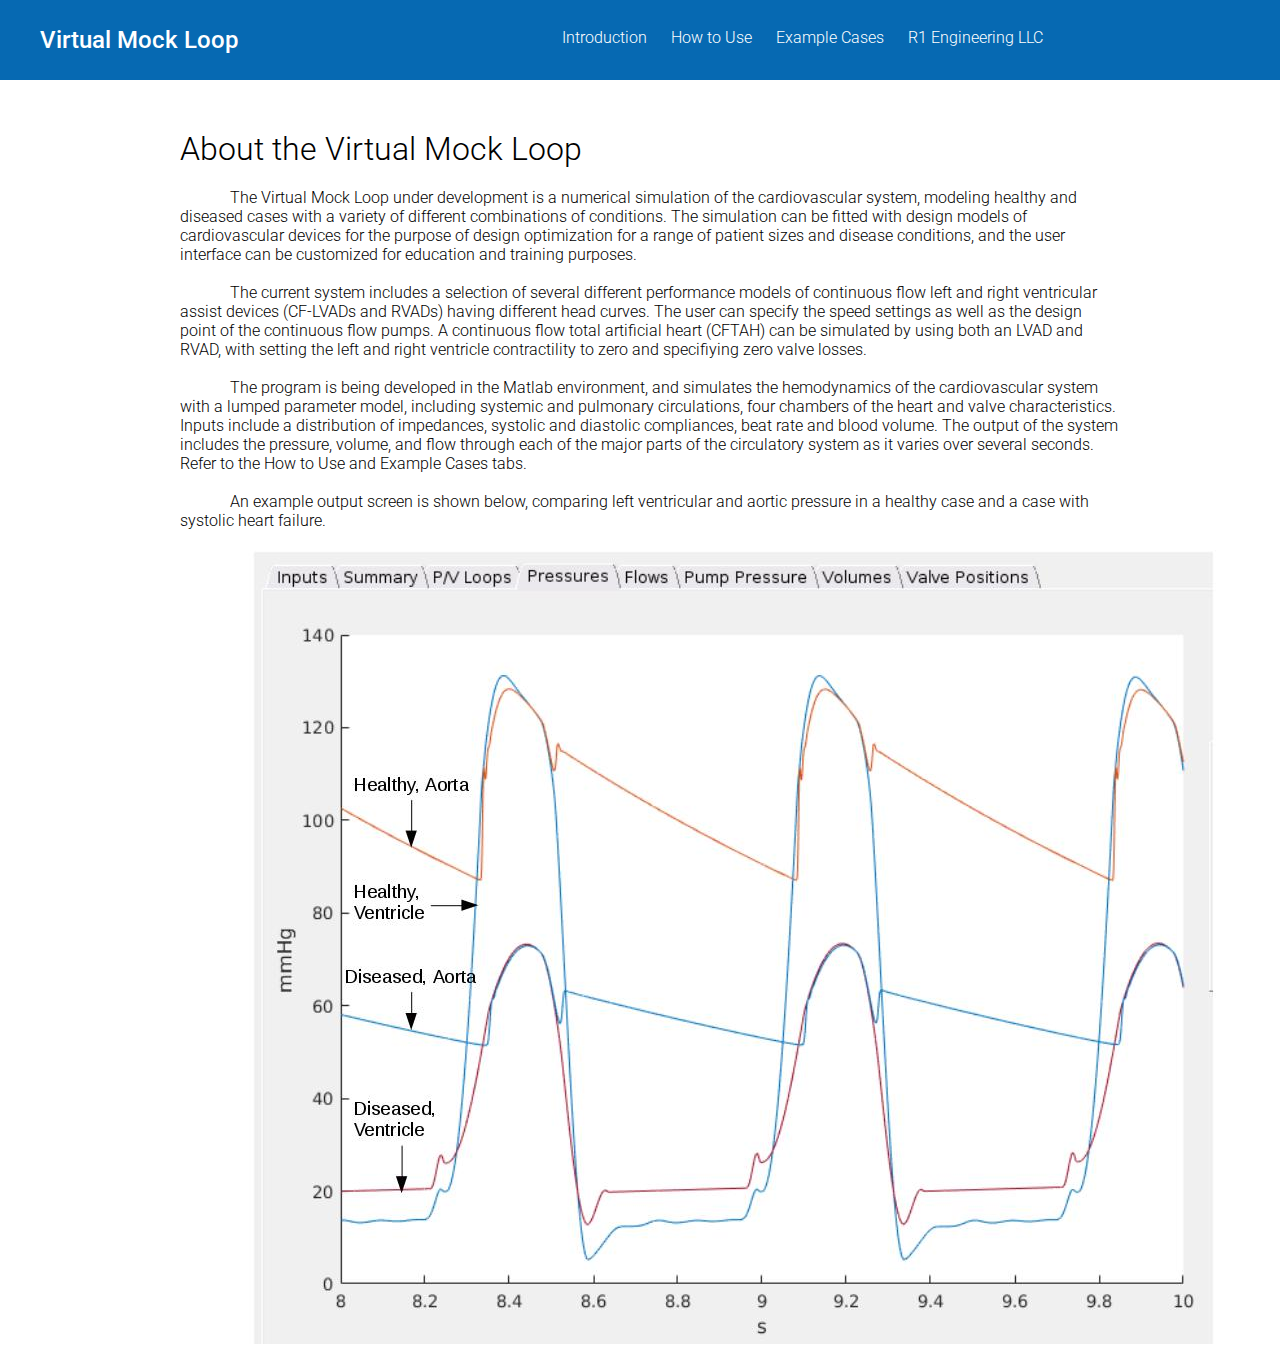
<file: index.html>
<!doctype html>
<html class="no-js">
  <head>
      <meta charset="utf-8">
      <meta http-equiv="X-UA-Compatible" content="IE=edge,chrome=1">
      <title>Virtual Mock Loop</title>
      <meta name="viewport" content="width=device-width">

      <link href='https://fonts.googleapis.com/css?family=Source+Code+Pro:400|Roboto:400,300,500' rel='stylesheet' type='text/css'>
      <link rel="stylesheet" href="main.css">

  </head>
  <body class="home">

    <header id="header-waypoint">
      <nav id="stickyNav" class="sticky-nav">
        <h2 href="/" class="logo">Virtual Mock Loop</h2>
        <div id="group">
            <a href="index.html">Introduction</a>
            <a href="how_to.html">How to Use</a>
            <a href="examples.html">Example Cases</a>
            <a href="rone.html">R1 Engineering LLC</a>
        </div>
      </nav>
    </header>

    <div class="content">
      <h1>About the Virtual Mock Loop</h2>
      <p>The Virtual Mock Loop under development is a numerical simulation of the cardiovascular system, modeling healthy and diseased cases with a variety of different combinations of conditions. The simulation can be fitted with design models of cardiovascular devices for the purpose of design optimization for a range of patient sizes and disease conditions, and the user interface can be customized for education and training purposes.
      </p>
      <p>&nbsp</p>
     <p>The current system includes a selection of several different performance models of continuous flow left and right ventricular assist devices (CF-LVADs and RVADs) having different head curves. The user can specify the speed settings as well as the design point of the continuous flow pumps.  A continuous flow total artificial heart (CFTAH) can be simulated by using both an LVAD and RVAD, with setting the left and right ventricle contractility to zero and specifiying zero valve losses.
</p>      
      <p>&nbsp</p>
      <p>The program is being developed in the Matlab environment, and simulates the hemodynamics of the cardiovascular system with a lumped parameter model, including systemic and pulmonary circulations, four chambers of the heart and valve characteristics. Inputs include a distribution of impedances, systolic and diastolic compliances, beat rate and blood volume. The output of the system includes the pressure, volume, and flow through each of the major parts of the circulatory system as it varies over several seconds. Refer to the How to Use and Example Cases tabs.
</p>
      <p>&nbsp</p>
      <p>An example output screen is shown below, comparing left ventricular and aortic pressure in a healthy case and a case with systolic heart failure.</p>
      <div class="pic">
        
        <img src="healthy_disease.jpg"/>
      </div>

  </body>
</html>
</file>
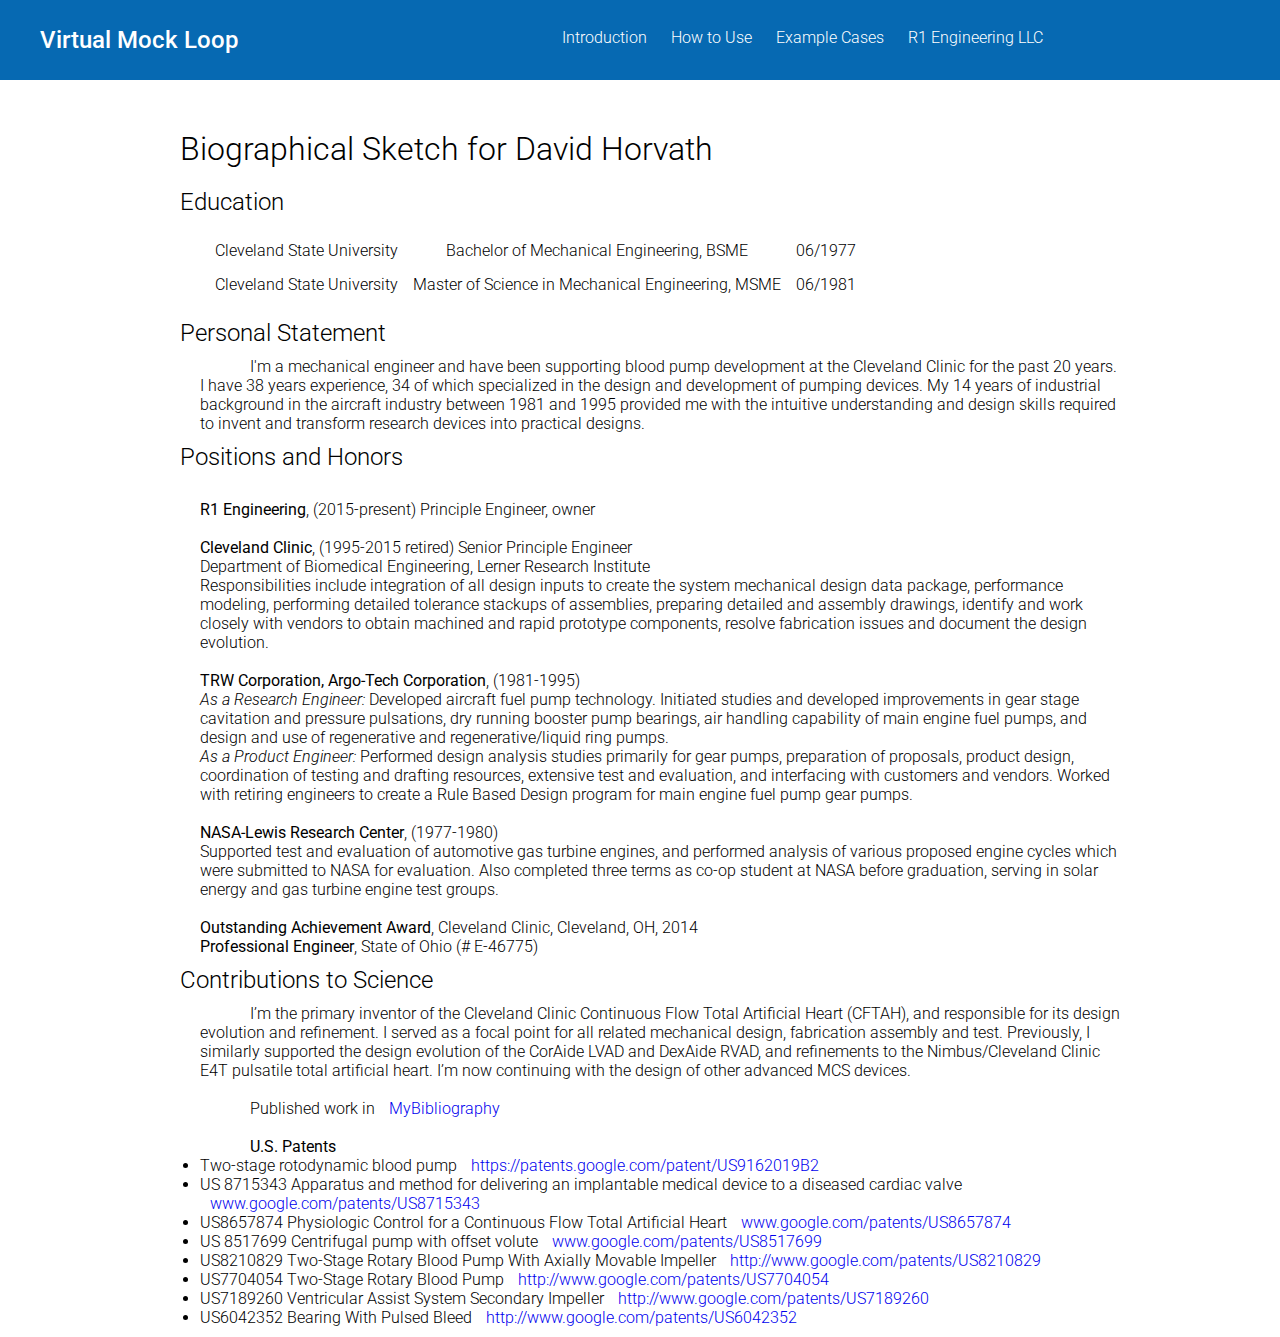
<file: bisketch.html>
<!doctype html>
<html class="no-js">
  <head>
      <meta charset="utf-8">
      <meta http-equiv="X-UA-Compatible" content="IE=edge,chrome=1">
      <title>Virtual Mock Loop</title>
      <meta name="viewport" content="width=device-width">

      <link href='https://fonts.googleapis.com/css?family=Source+Code+Pro:400|Roboto:400,300,500' rel='stylesheet' type='text/css'>
      <link rel="stylesheet" href="main.css">

  </head>
  <body class="home">

    <header id="header-waypoint">
      <nav id="stickyNav" class="sticky-nav">
        <h2 href="/" class="logo">Virtual Mock Loop</h2>
        <div id="group">
            <a href="index.html">Introduction</a>
            <a href="how_to.html">How to Use</a>
            <a href="examples.html">Example Cases</a>
            <a href="rone.html">R1 Engineering LLC</a>
        </div>
      </nav>
    </header>

    <div class="content">
      <h1>Biographical Sketch for David Horvath</h1>
      <h2>Education</h2>
      <div class="indent">
        <table>
          <tr>
            <td>Cleveland State University</td>
            <td>Bachelor of Mechanical Engineering, BSME</td>
            <td>06/1977</td>
          </tr>
          <tr>
            <td>Cleveland State University</td>
            <td>Master of Science in Mechanical Engineering, MSME</td>
            <td>06/1981</td>
          </tr>
        </table>
      </div>
      <h2>Personal Statement</h2>
      <div class="indent">
        <p>I'm a mechanical engineer and have been supporting blood pump development at the 
         Cleveland Clinic for the past 20 years. I have 38 years experience, 34 of which 
         specialized in the design and development of pumping devices. My 14 years of industrial
         background in the aircraft industry between 1981 and 1995 provided me with the intuitive 
         understanding and design skills required to invent and transform research devices into
         practical designs. </p>
      </div>
      <h2>Positions and Honors</h2>
      <div class="indent">
        <p><br/><b>R1 Engineering</b>, (2015-present) Principle Engineer, owner
        <br/><br/><b>Cleveland Clinic</b>, (1995-2015 retired) Senior Principle Engineer
        <br/>Department of Biomedical Engineering, Lerner Research Institute
        <br/>Responsibilities include integration of all design inputs to create the system mechanical design data package, performance modeling, performing detailed tolerance stackups of assemblies, preparing detailed and assembly drawings, identify and work closely with vendors to obtain machined and rapid prototype components, resolve fabrication issues and document the design evolution.
        <br/><br/><b>TRW Corporation, Argo-Tech Corporation</b>, (1981-1995)
        <br/><i>As a Research Engineer:</i> Developed aircraft fuel pump technology. Initiated studies and developed improvements in gear stage cavitation and pressure pulsations, dry running booster pump bearings, air handling capability of main engine fuel pumps, and design and use of regenerative and regenerative/liquid ring pumps.
        <br/><i>As a Product Engineer:</i> Performed design analysis studies primarily for gear pumps, preparation of proposals, product design, coordination of testing and drafting resources, extensive test and evaluation, and interfacing with customers and vendors. Worked with retiring engineers to create a Rule Based Design program for main engine fuel pump gear pumps.
        <br/><br/><b>NASA-Lewis Research Center</b>, (1977-1980)
        <br/>Supported test and evaluation of automotive gas turbine engines, and performed analysis of various proposed engine cycles which were submitted to NASA for evaluation. Also completed three terms as co-op student at NASA before graduation, serving in solar energy and gas turbine engine test groups.
        <br/><br/><b>Outstanding Achievement Award</b>, Cleveland Clinic, Cleveland, OH,  2014
        <br/><b>Professional Engineer</b>, State of Ohio (# E-46775)</p>
      </div>
      <h2>Contributions to Science</h2>
      <div class="indent">
        <p>I’m the primary inventor of the Cleveland Clinic Continuous Flow Total Artificial Heart (CFTAH), and responsible for its design evolution and refinement. I served as a focal point for all related mechanical design, fabrication assembly and test. Previously, I similarly supported the design evolution of the CorAide LVAD and DexAide RVAD, and refinements to the Nimbus/Cleveland Clinic E4T pulsatile total artificial heart. I’m now continuing with the design of other advanced MCS devices. </p>
        <p>&nbsp</p>
        <p>Published work in <a href="http://www.ncbi.nlm.nih.gov/sites/myncbi/10ah9yDQjsg5h/bibliography/48450154/public/?sort=date HYPERLINK">MyBibliography</a></p>
        <p>&nbsp</p>
        <p><b>U.S. Patents</b></p>
        <ul>
          <li>Two-stage rotodynamic blood pump 
            <a href="https://patents.google.com/patent/US9162019B2">https://patents.google.com/patent/US9162019B2</a></li>
          <li>US 8715343 Apparatus and method for delivering an implantable medical device to a diseased cardiac valve 
            <a href="www.google.com/patents/US8715343">www.google.com/patents/US8715343</a></li>
          <li>US8657874 Physiologic Control for a Continuous Flow Total Artificial Heart
            <a href="www.google.com/patents/US8657874">www.google.com/patents/US8657874</a></li>
          <li>US 8517699 Centrifugal pump with offset volute
            <a href="www.google.com/patents/US8517699">www.google.com/patents/US8517699</a></li>
          <li>US8210829 Two-Stage Rotary Blood Pump With Axially Movable Impeller
            <a href="http://www.google.com/patents/US8210829">http://www.google.com/patents/US8210829</a></li>
          <li>US7704054 Two-Stage Rotary Blood Pump
            <a href="http://www.google.com/patents/US7704054">http://www.google.com/patents/US7704054</a></li>
          <li>US7189260 Ventricular Assist System Secondary Impeller
            <a href="http://www.google.com/patents/US7189260">http://www.google.com/patents/US7189260</a></li>
          <li>US6042352 Bearing With Pulsed Bleed
            <a href="http://www.google.com/patents/US6042352">http://www.google.com/patents/US6042352</a></li>
      </div>
    </div>
  </body>
</html>
</file>
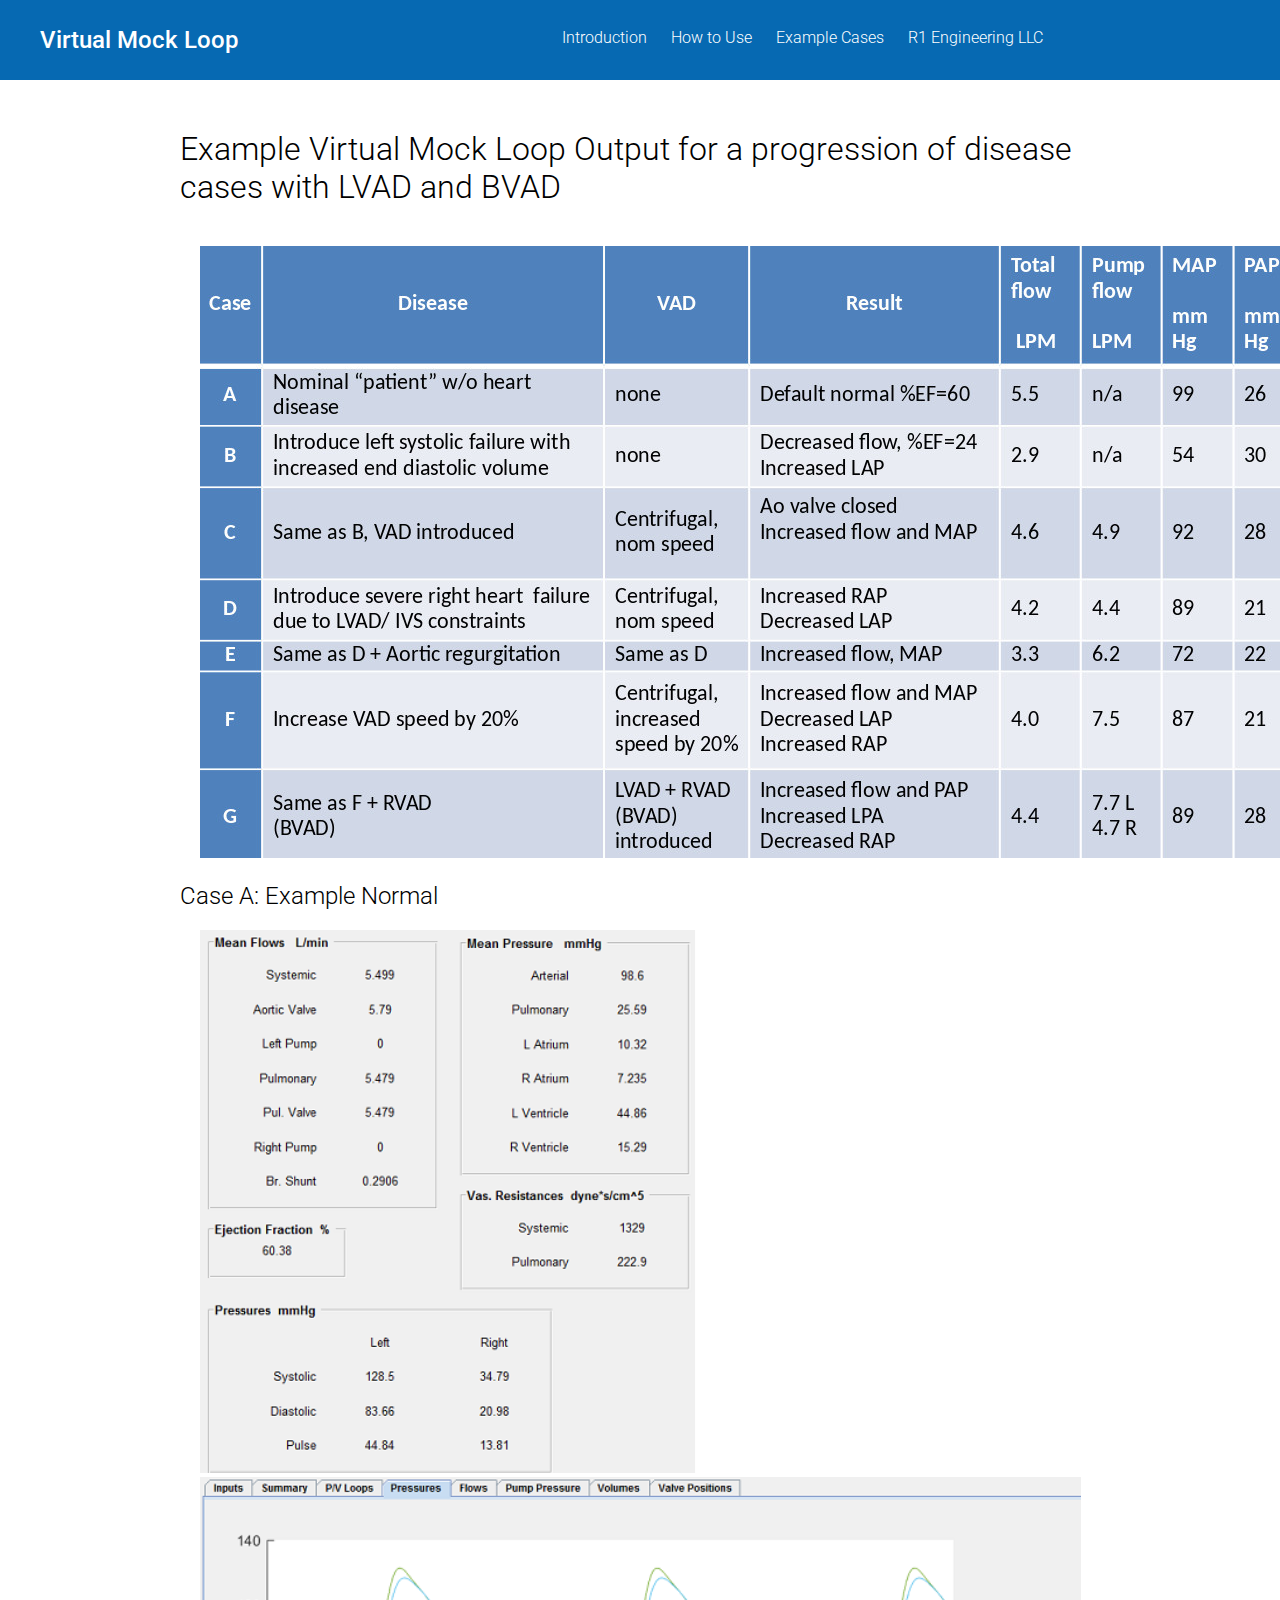
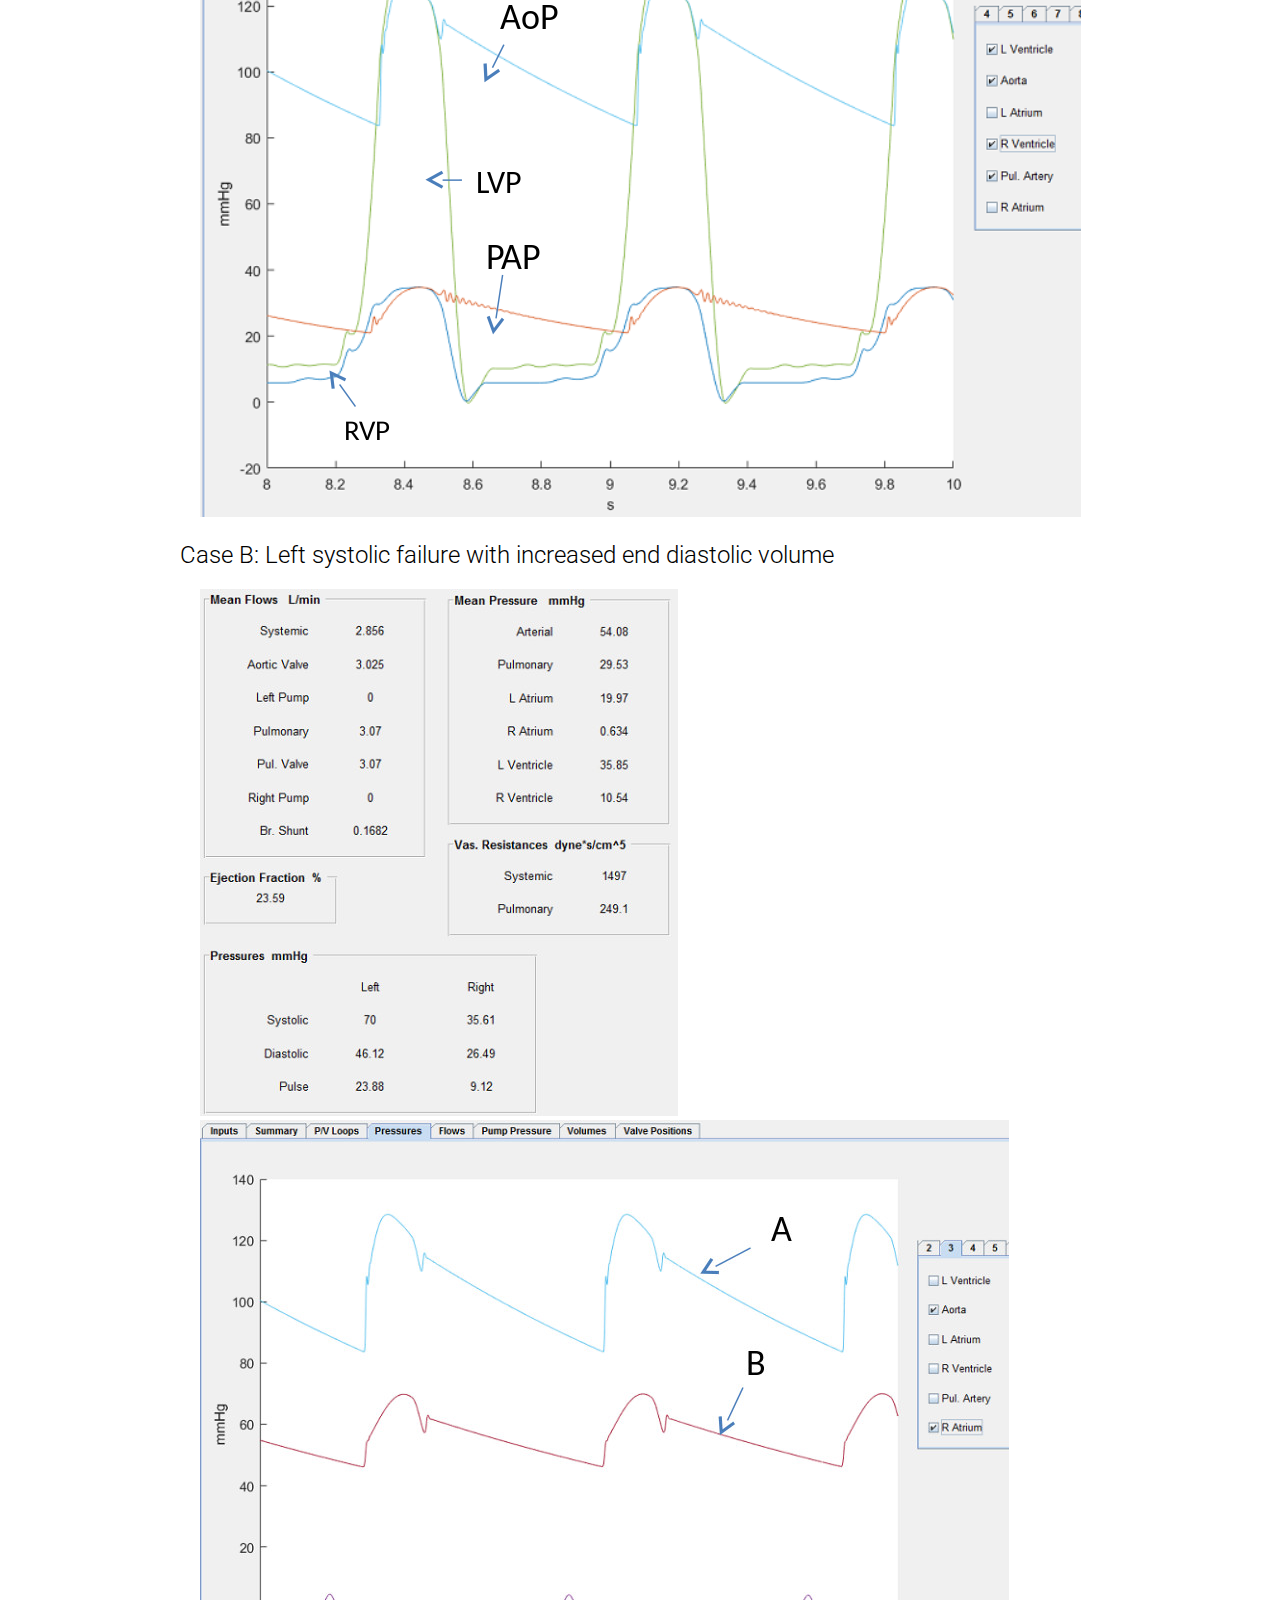
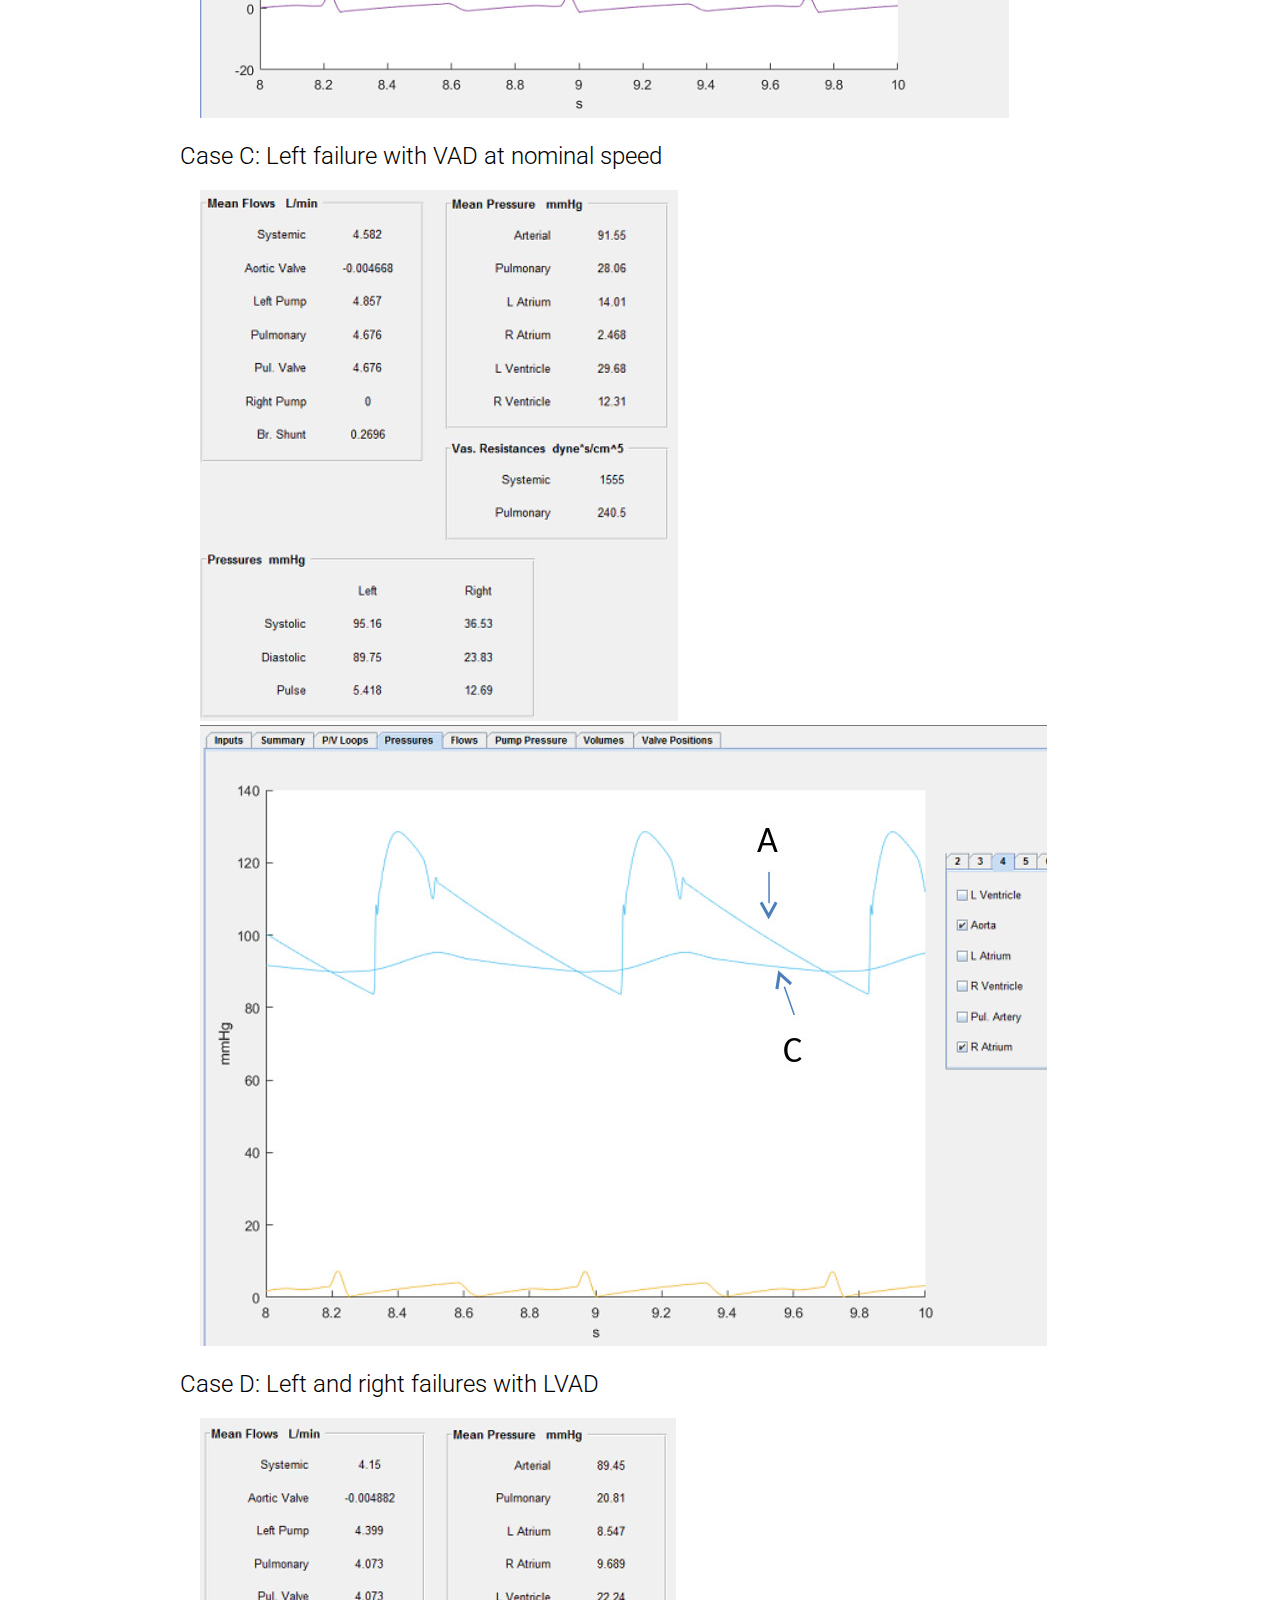
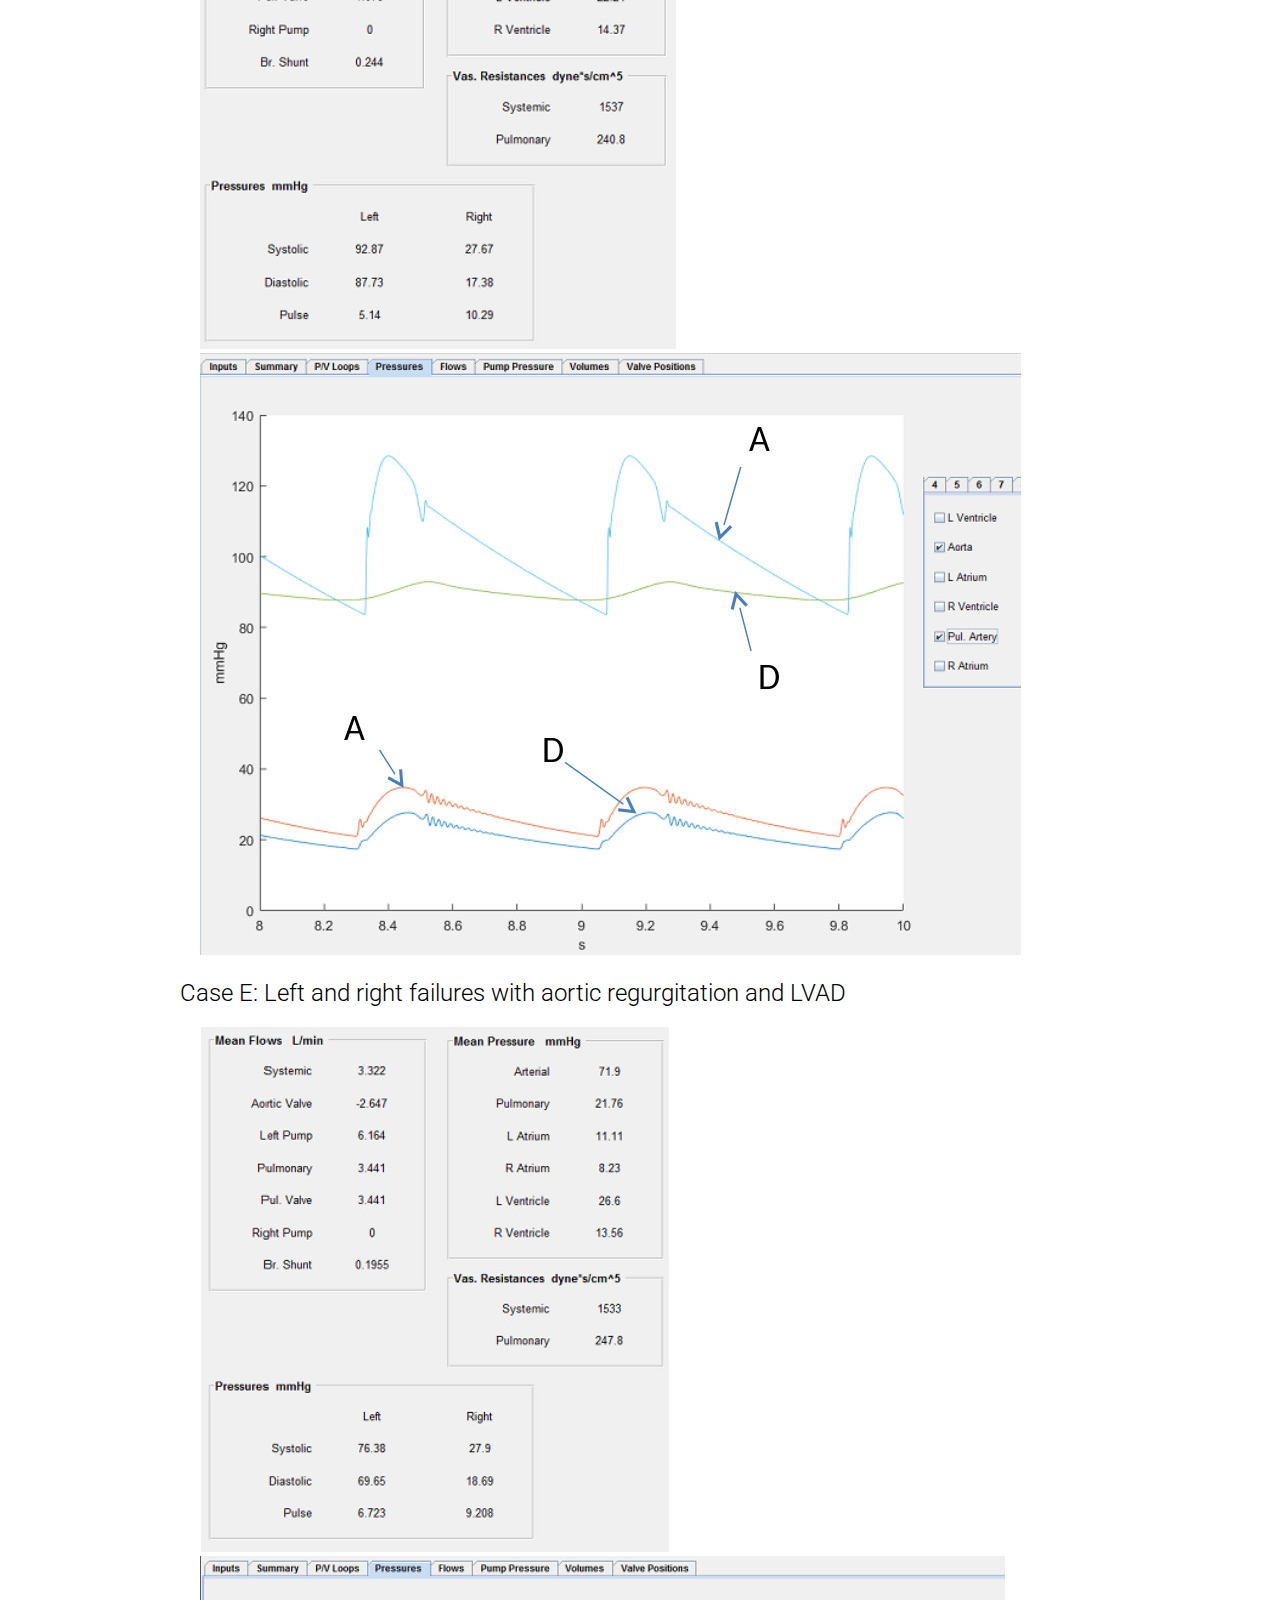
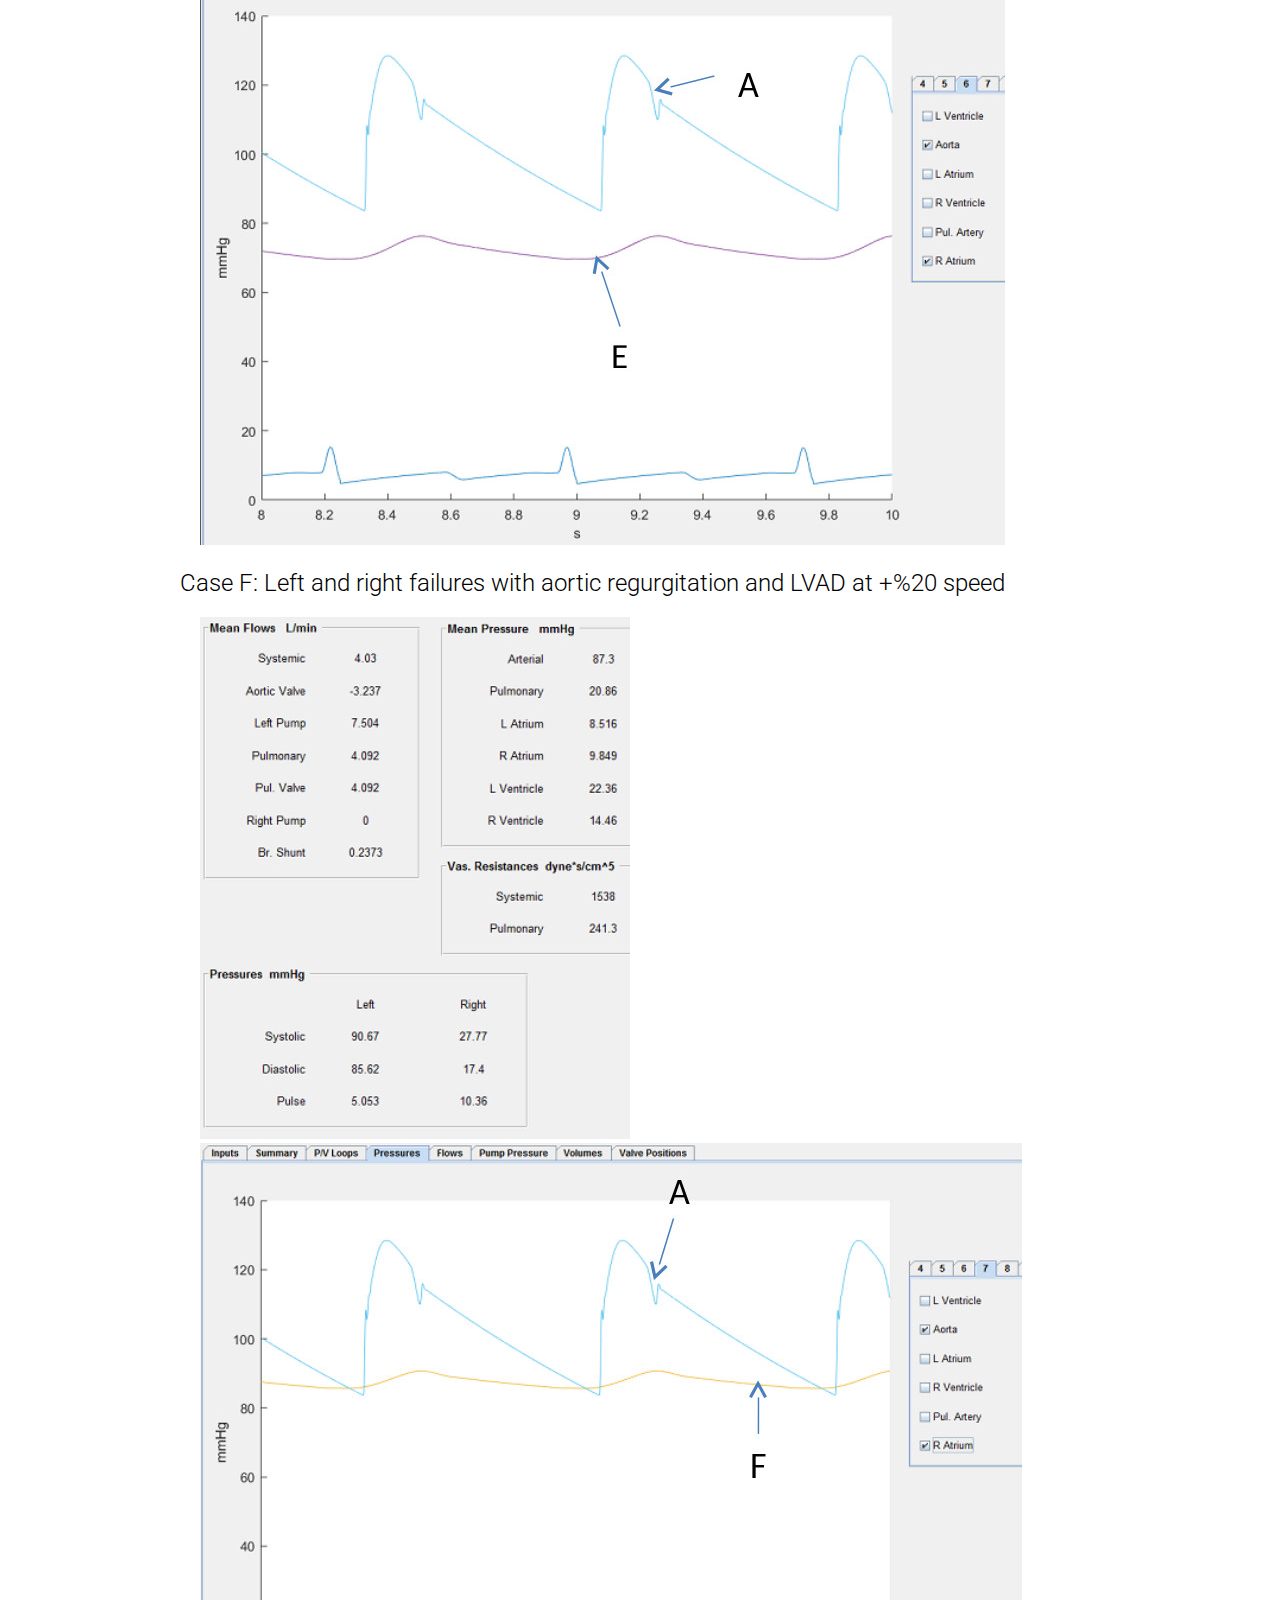
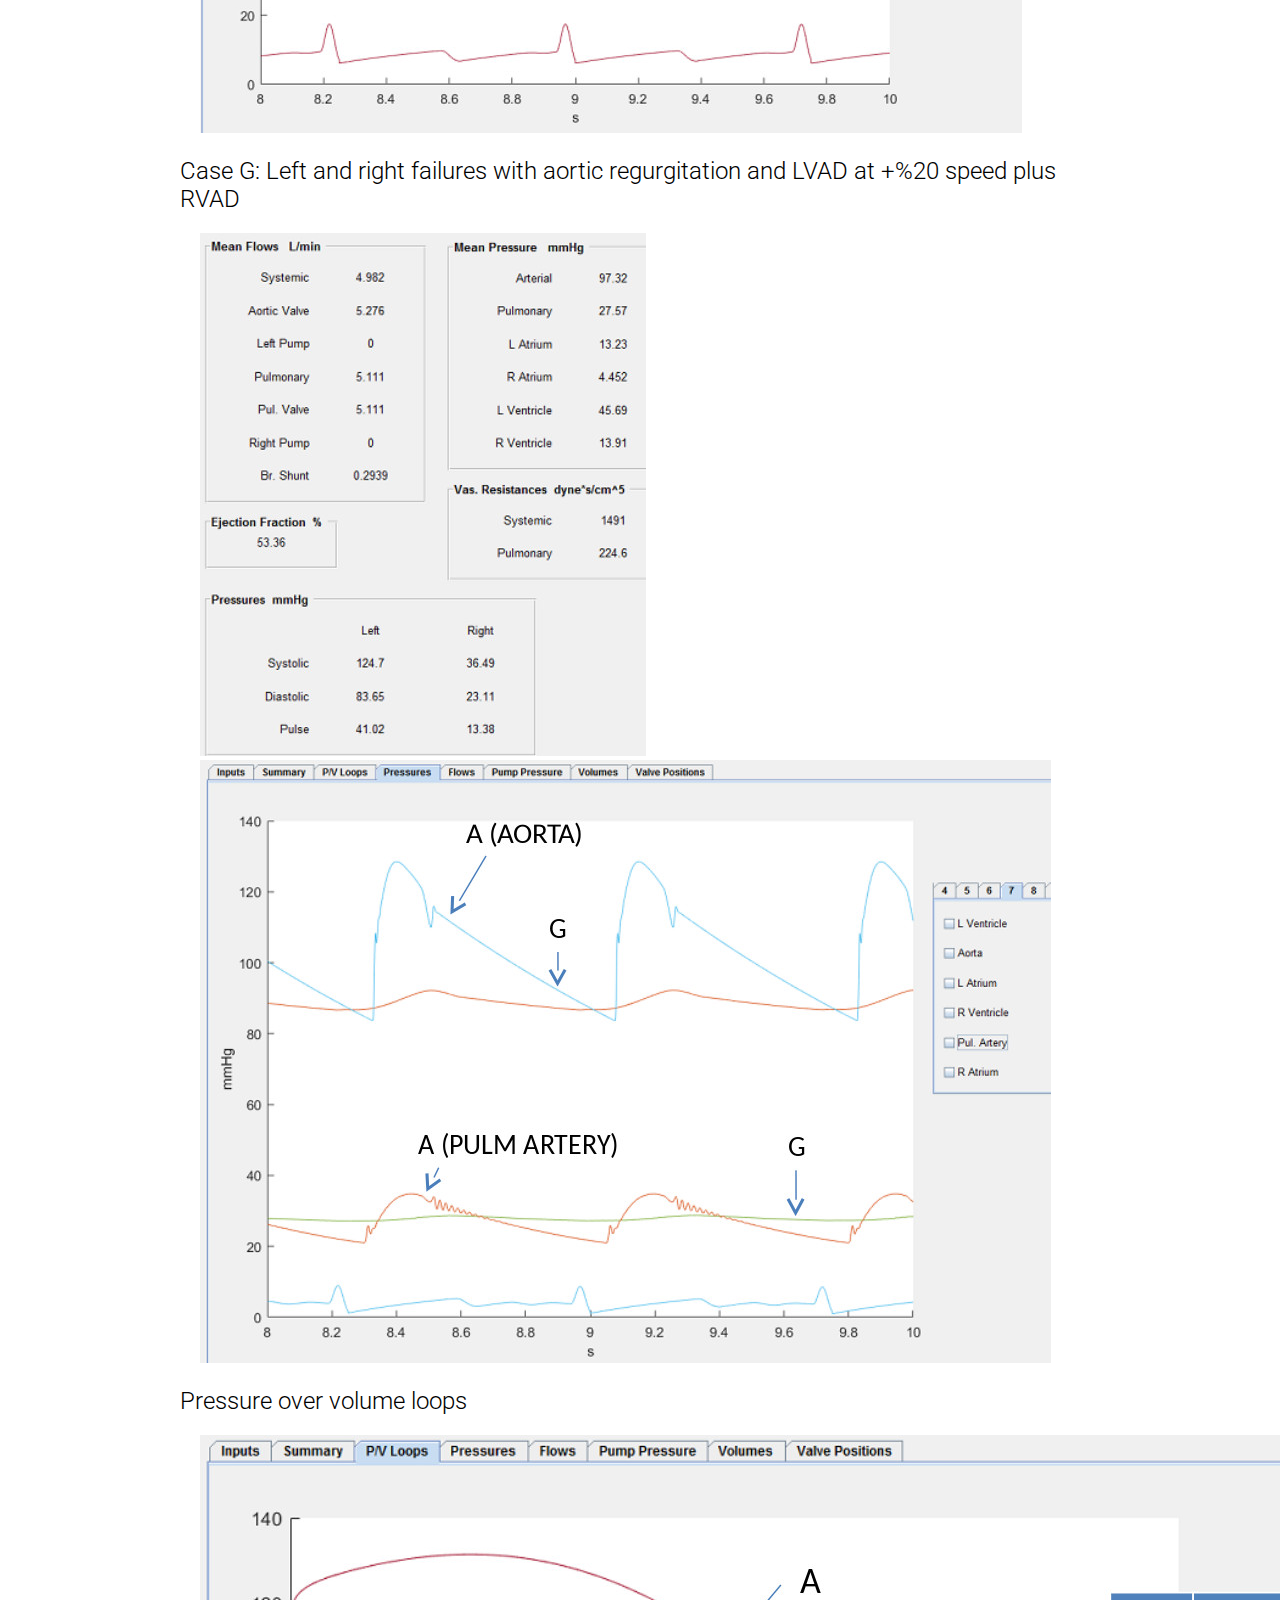
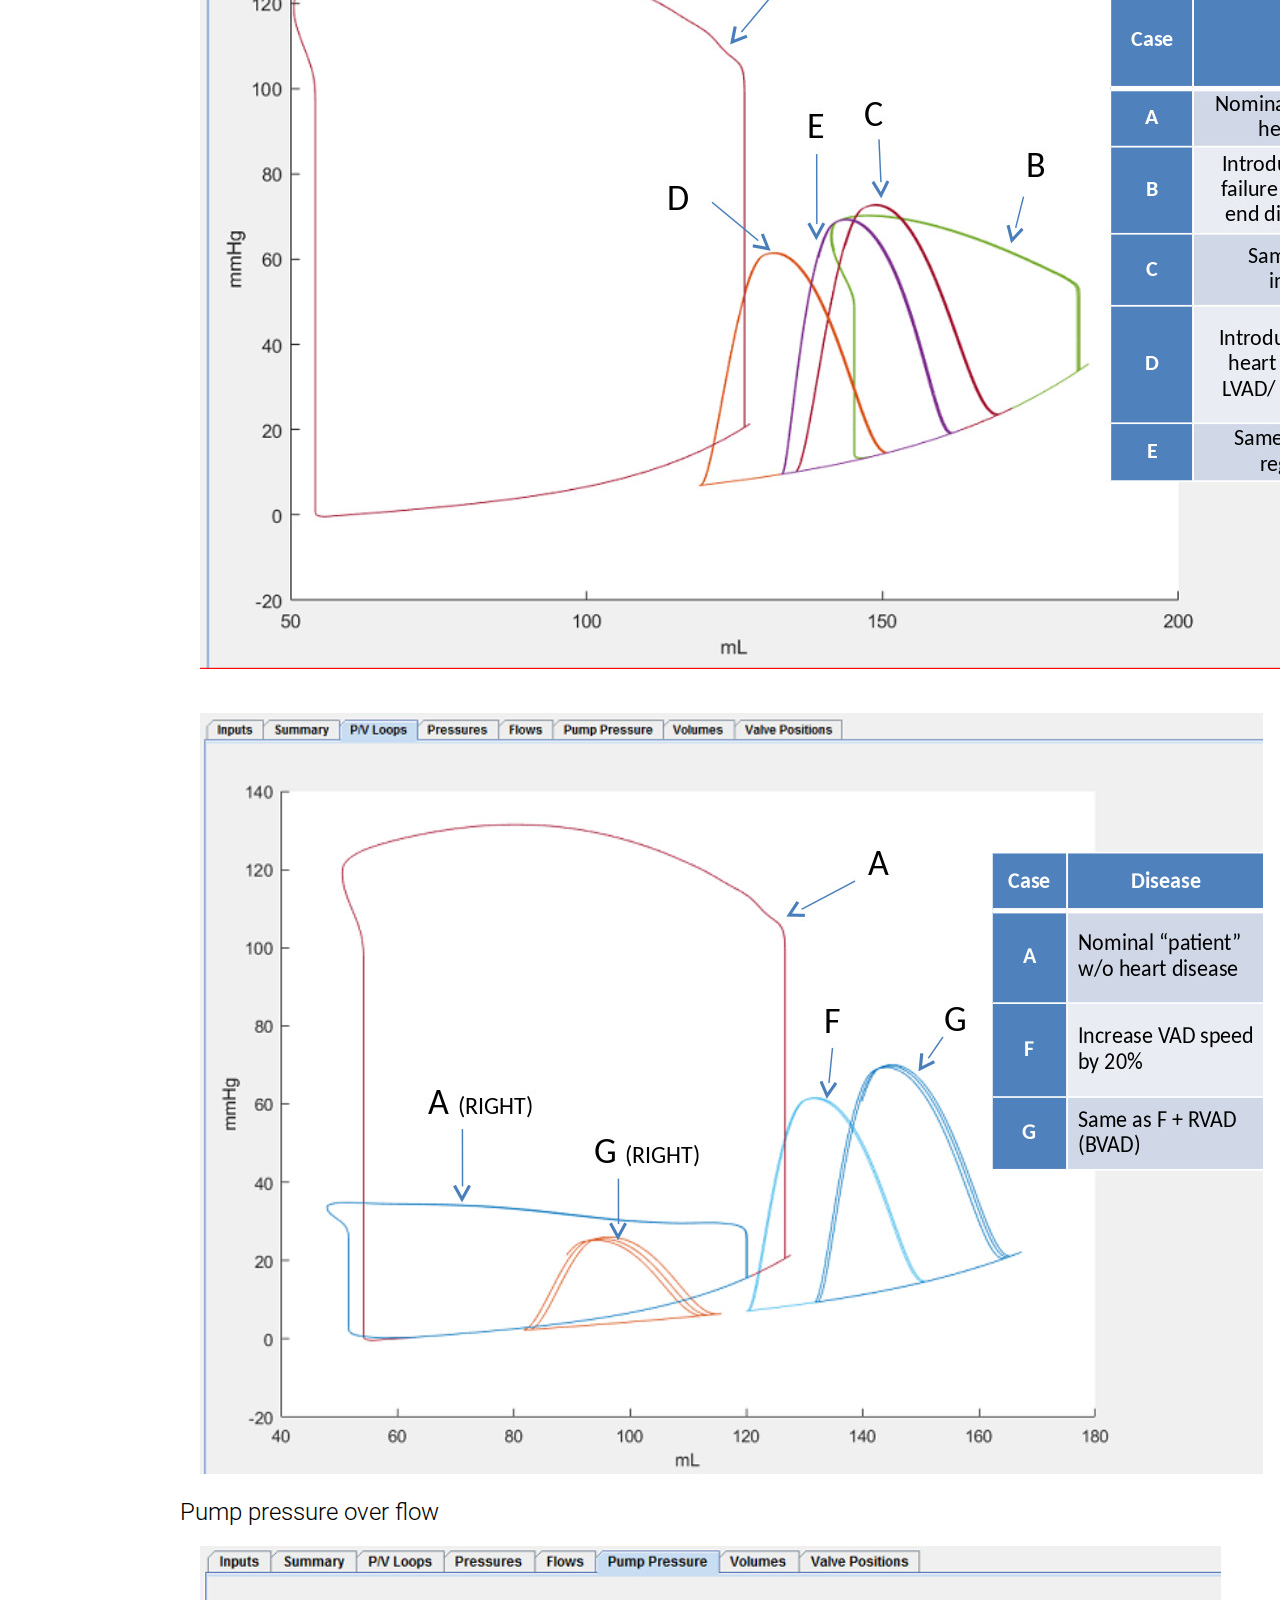
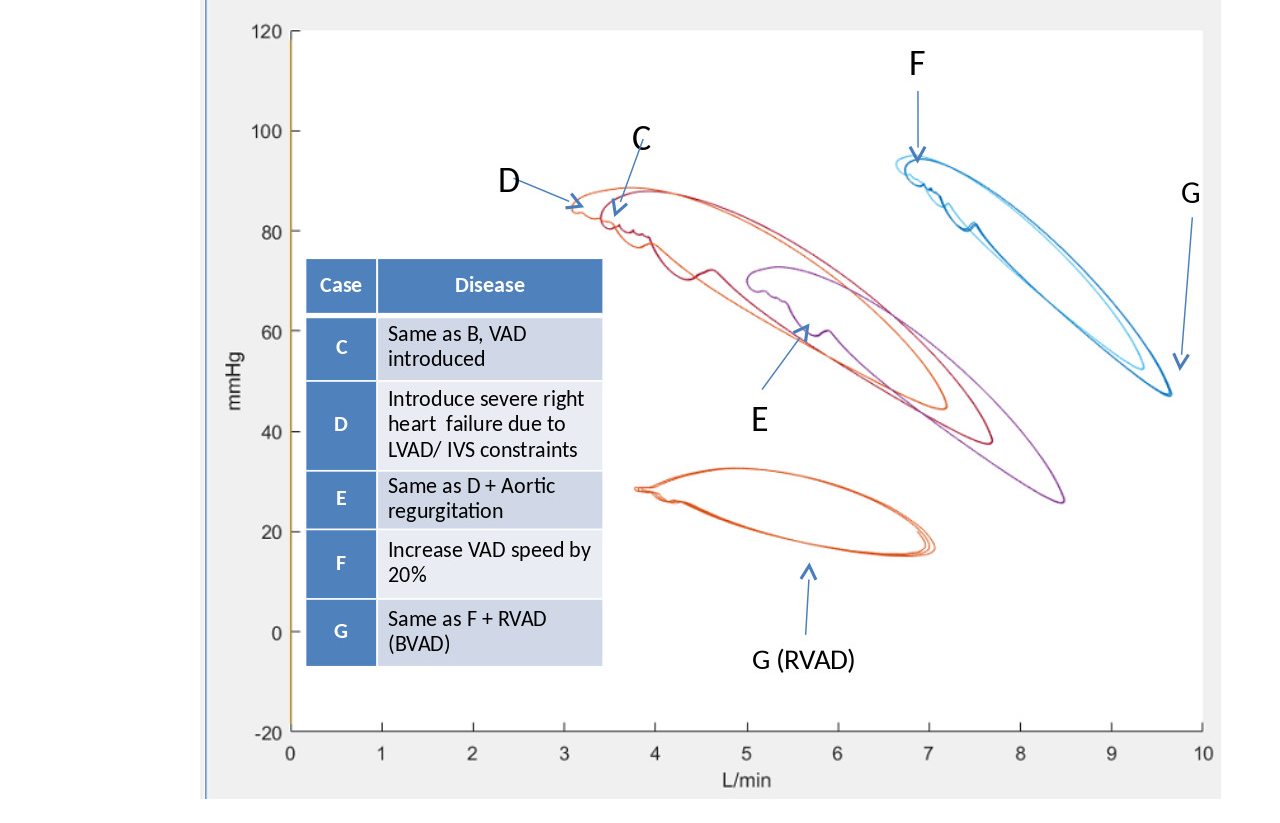
<file: examples.html>
<!doctype html>
<html class="no-js">
  <head>
      <meta charset="utf-8">
      <meta http-equiv="X-UA-Compatible" content="IE=edge,chrome=1">
      <title>Virtual Mock Loop</title>
      <meta name="viewport" content="width=device-width">


      <link href='https://fonts.googleapis.com/css?family=Source+Code+Pro:400|Roboto:400,300,500' rel='stylesheet' type='text/css'>
      <link rel="stylesheet" href="main.css">

  </head>
  <body class="home">

    <header id="header-waypoint">
      <nav id="stickyNav" class="sticky-nav">
        <h2 href="/" class="logo">Virtual Mock Loop</h2>
        <div id="group">
            <a href="index.html">Introduction</a>
            <a href="how_to.html">How to Use</a>
            <a href="examples.html">Example Cases</a>
            <a href="rone.html">R1 Engineering LLC</a>
        </div>
      </nav>
    </header>

    <div class="content">
    <h1>Example Virtual Mock Loop Output for a progression of disease cases with LVAD and BVAD</h2>
    <div class="pic">
      <img src="ex1.jpg"/>
    </div>
    
    <h2>Case A: Example Normal</h2>
    <div class="pic">
      <img src="exa1.png"/>
      <img src="exa2.png"/>
    </div>

    <h2>Case B: Left systolic failure with increased end diastolic volume</h2>
    <div class="pic">
      <img src="exb1.jpg"/>
      <img src="exb2.jpg"/>
    </div>

    <h2>Case C: Left failure with VAD at nominal speed</h2>
    <div class="pic">
      <img src="exc1.jpg"/>
      <img src="exc2.jpg"/>
    </div>
    
    <h2>Case D: Left and right failures with LVAD</h2>
    <div class="pic">
      <img src="exd1.jpg"/>
      <img src="exd2.jpg"/>
    </div>

    <h2>Case E: Left and right failures with aortic regurgitation and LVAD</h2>
    <div class="pic">
      <img src="exe1.jpg"/>
      <img src="exe2.jpg"/>
    </div>

    <h2>Case F: Left and right failures with aortic regurgitation and LVAD at +%20 speed</h2>
    <div class="pic">
      <img src="exf1.jpg"/>
      <img src="exf2.jpg"/>
    </div>

    <h2>Case G: Left and right failures with aortic regurgitation and LVAD at +%20 speed plus RVAD</h2>
    <div class="pic">
      <img src="exg1.jpg"/>
      <img src="exg2.jpg"/>
    </div>

    <h2>Pressure over volume loops</h2>
    <div class="pic">
      <img src="exloop.jpg"/>
    </div>
    <div class="pic">
      <img src="exloop2.jpg"/>
    </div>

    <h2>Pump pressure over flow</h2>
    <div class="pic">
      <img src="exloop3.jpg"/>
    </div>
    </div>
  </body>
</html>
</file>
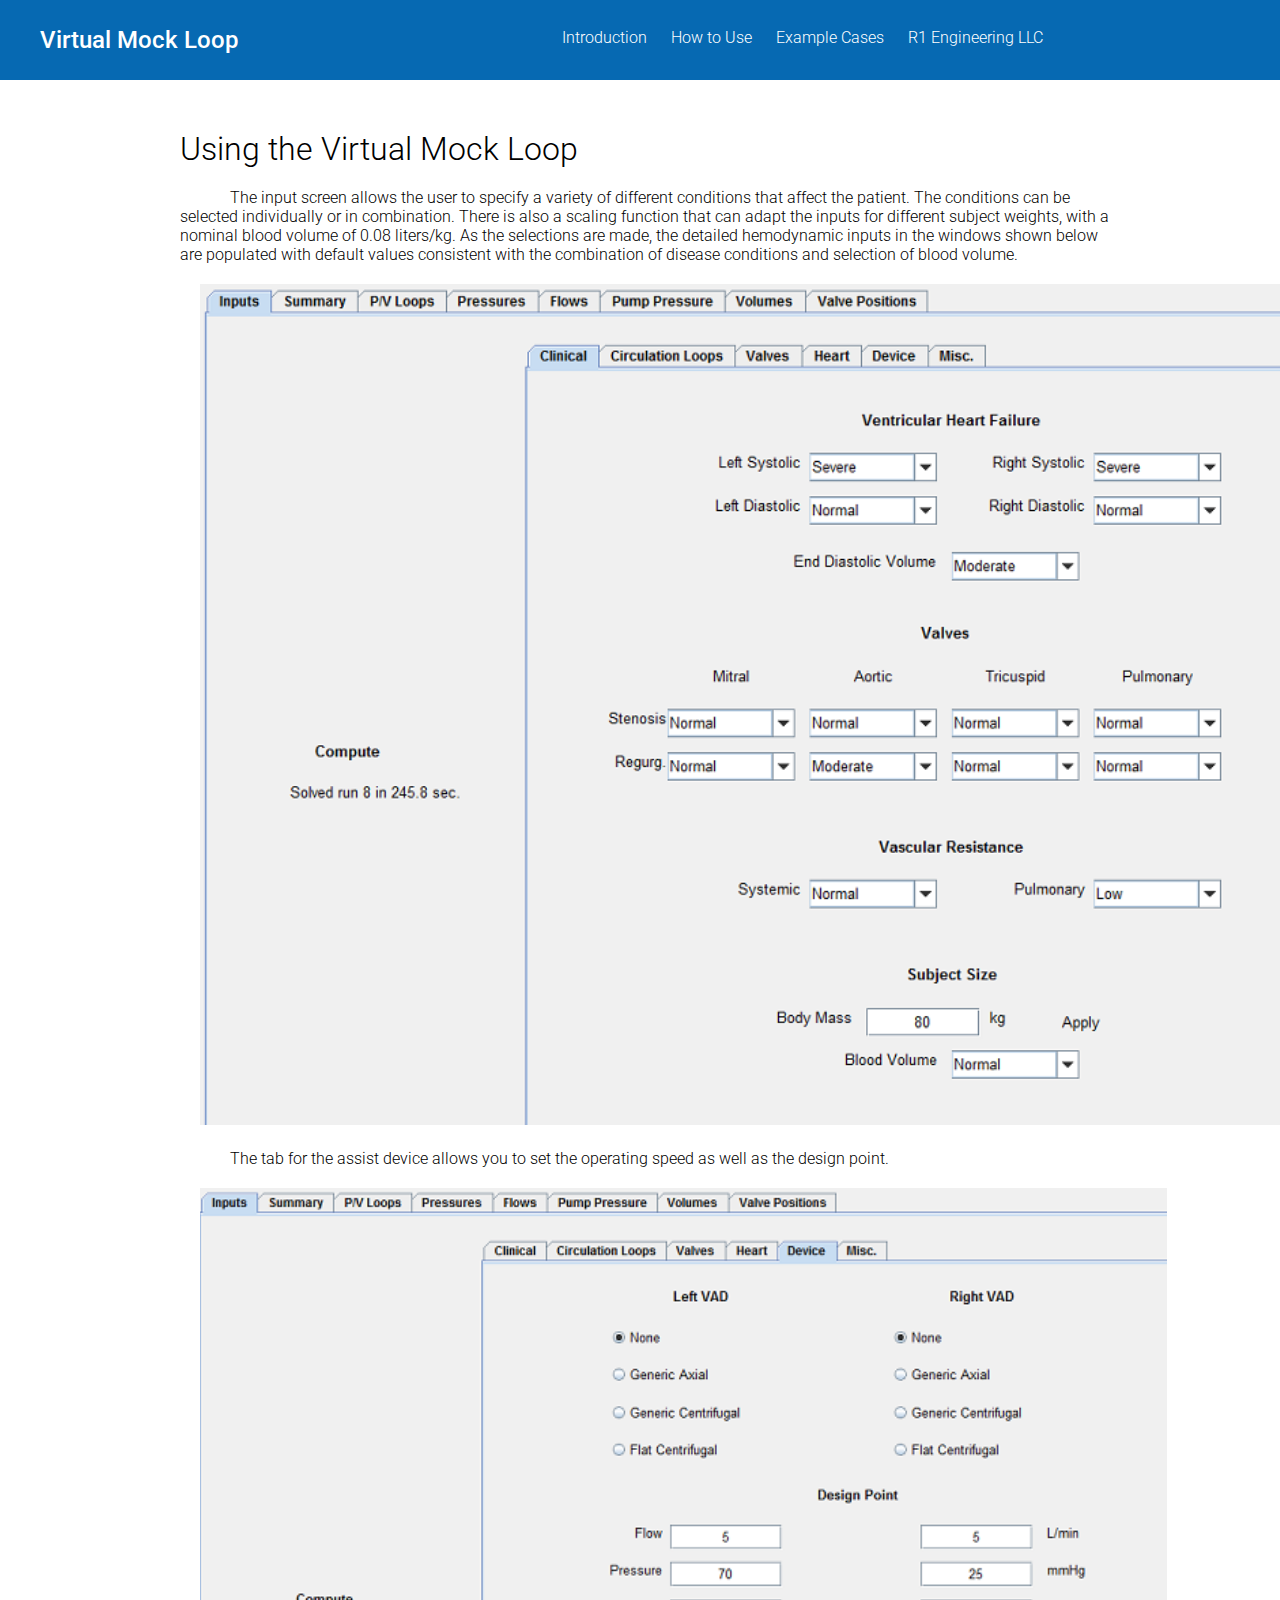
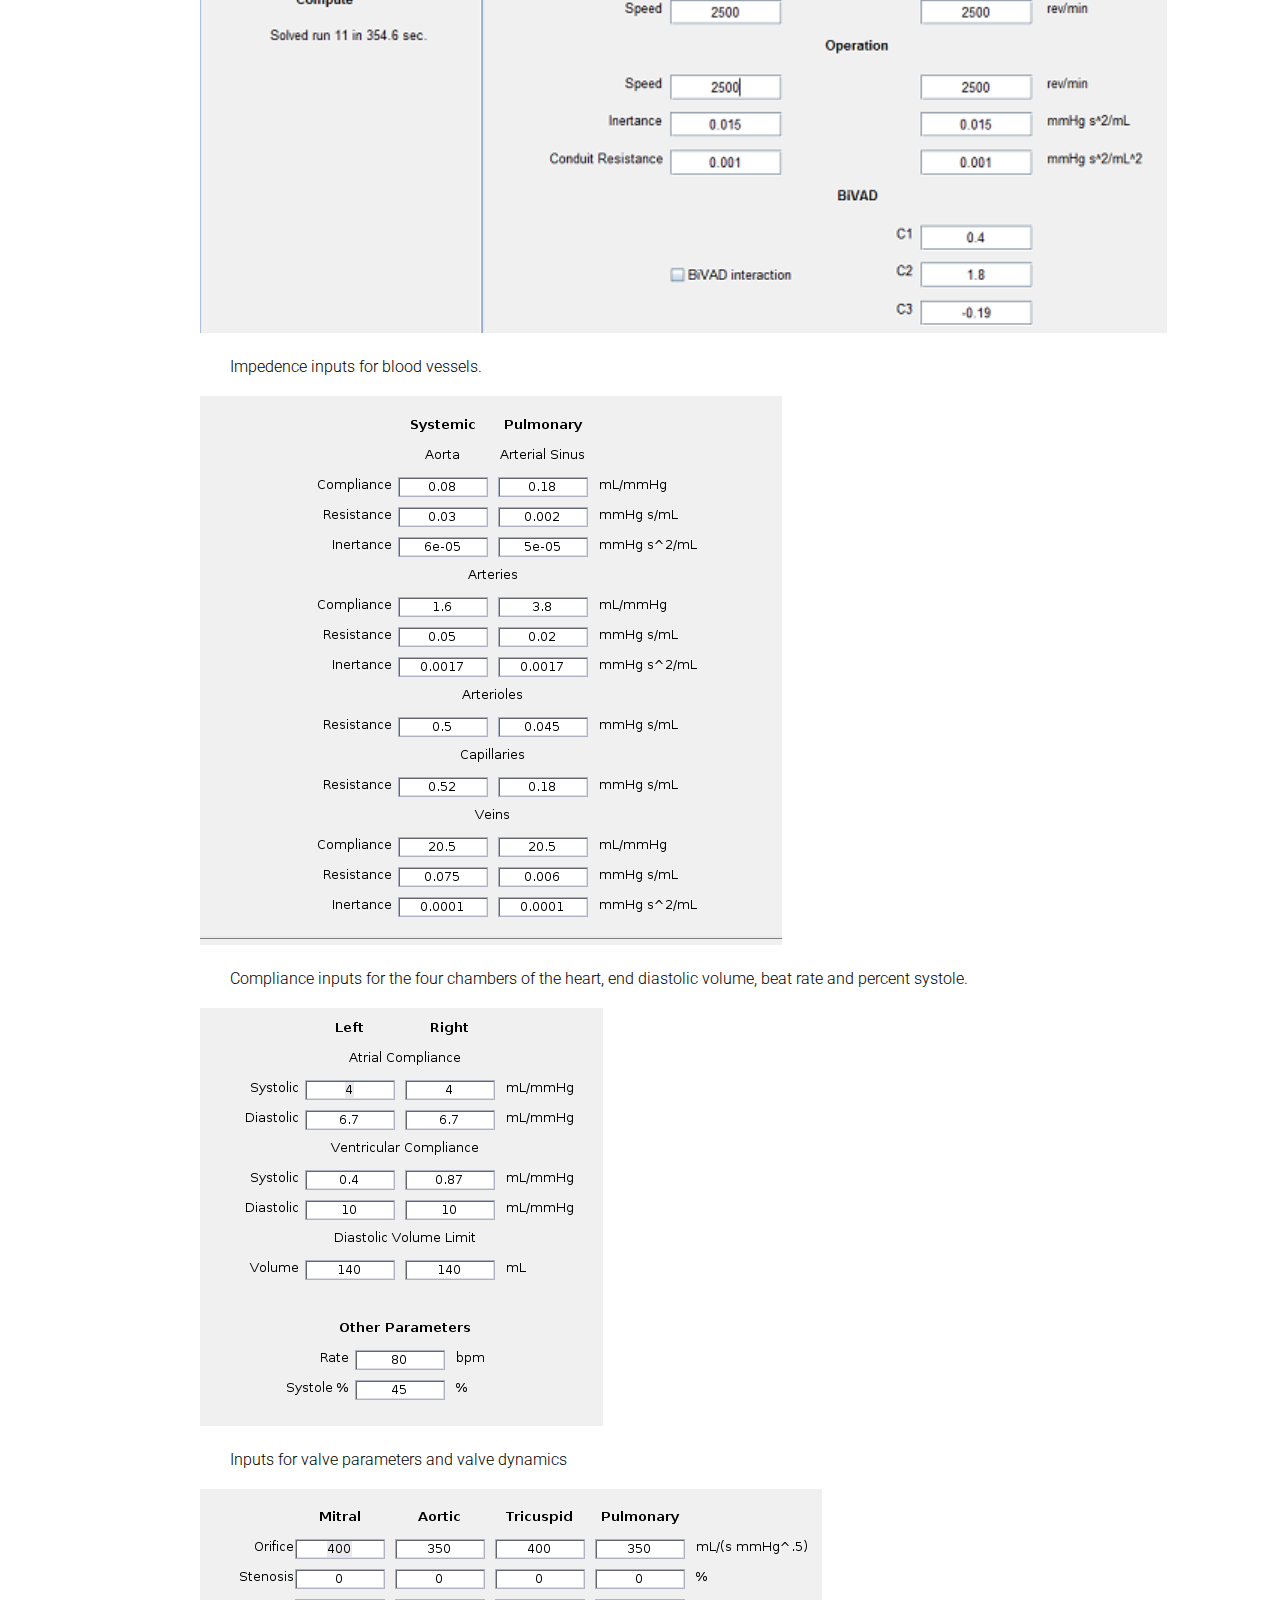
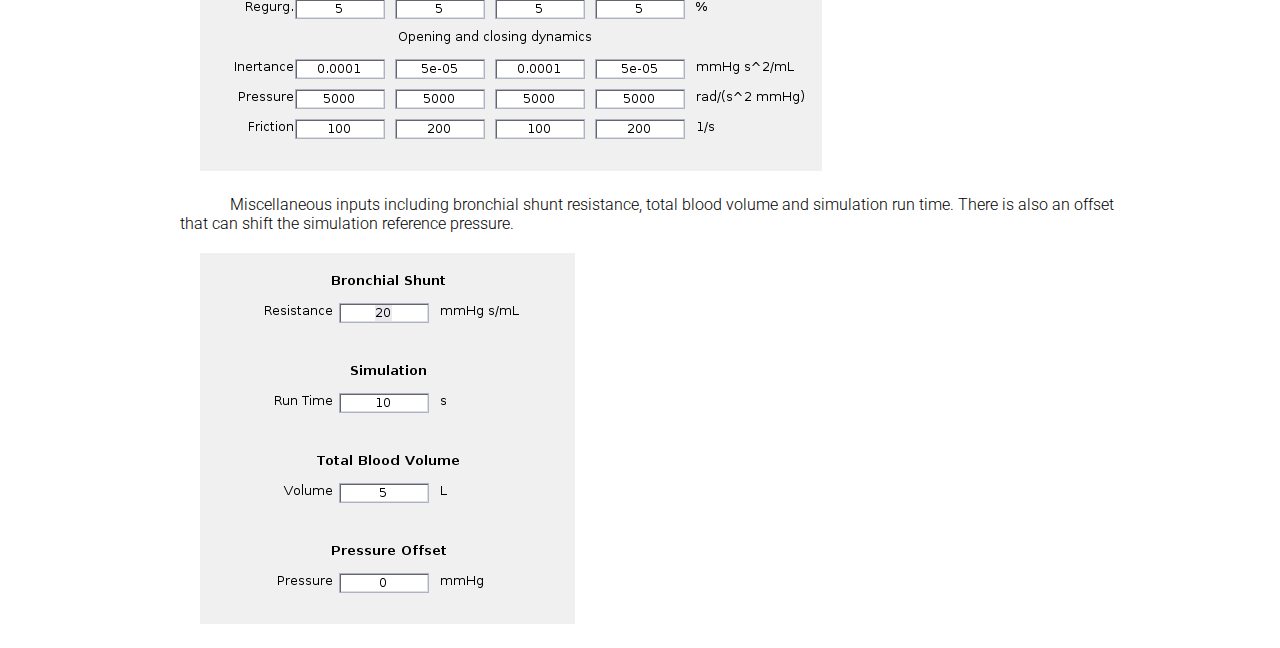
<file: how_to.html>
<!doctype html>
<html class="no-js">
  <head>
      <meta charset="utf-8">
      <meta http-equiv="X-UA-Compatible" content="IE=edge,chrome=1">
      <title>Virtual Mock Loop</title>
      <meta name="viewport" content="width=device-width">

      <link href='https://fonts.googleapis.com/css?family=Source+Code+Pro:400|Roboto:400,300,500' rel='stylesheet' type='text/css'>
      <link rel="stylesheet" href="main.css">

  </head>
  <body class="home">

    <header id="header-waypoint">
      <nav id="stickyNav" class="sticky-nav">
        <h2 href="/" class="logo">Virtual Mock Loop</h2>
        <div id="group">
            <a href="index.html">Introduction</a>
            <a href="how_to.html">How to Use</a>
            <a href="examples.html">Example Cases</a>
            <a href="rone.html">R1 Engineering LLC</a>
        </div>
      </nav>
    </header>

    <div class="content">
      <h1>Using the Virtual Mock Loop</h1>

      <p>The input screen allows the user to specify a variety of different conditions that affect the patient.  The conditions can be selected individually or in combination. There is also a scaling function that can adapt the inputs for different subject weights, with a nominal blood volume of 0.08 liters/kg.  As the selections are made, the detailed hemodynamic inputs in the windows shown below are populated with default values consistent with the combination of disease conditions and selection of blood volume.</p> 
      <div class="pic">
        <img src="input_screen.png"/>
      </div>
      <p>The tab for the assist device allows you to set the operating speed as well as the design point.</p>
      <div class="pic">
        <img src="device_input.png"/>
      </div>
      <p>Impedence inputs for blood vessels.</p>
      <div class="pic">
        <img src="circ.png"/>
      </div>
      <p>Compliance inputs for the four chambers of the heart, end diastolic volume, beat rate and percent systole.</p>
      <div class="pic">
        <img src="heart.png"/>
      </div>
      <p>Inputs for valve parameters and valve dynamics</p>
      <div class="pic">
        <img src="valve.png"/>
      </div>
      <p>Miscellaneous inputs including bronchial shunt resistance, total blood volume and simulation run time.  There is also an offset that can shift the simulation reference pressure.</p>
      <div class="pic">
        <img src="misc.png"/>
      </div>
    </div>
  </body>
</html>
</file>
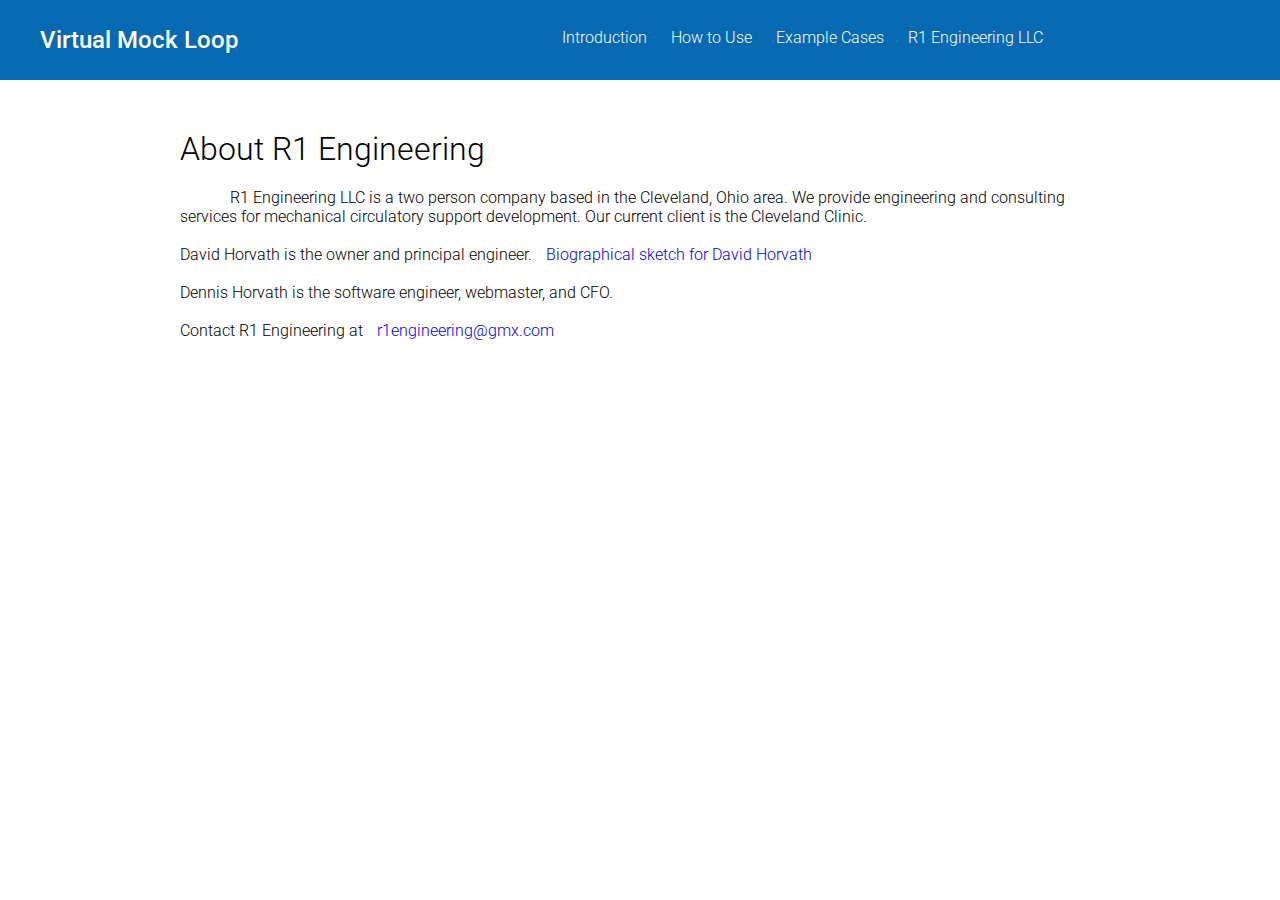
<file: rone.html>
<!doctype html>
<html class="no-js">
  <head>
      <meta charset="utf-8">
      <meta http-equiv="X-UA-Compatible" content="IE=edge,chrome=1">
      <title>Virtual Mock Loop</title>
      <meta name="viewport" content="width=device-width">

      <link href='https://fonts.googleapis.com/css?family=Source+Code+Pro:400|Roboto:400,300,500' rel='stylesheet' type='text/css'>
      <link rel="stylesheet" href="main.css">

  </head>
  <body class="home">

    <header id="header-waypoint">
      <nav id="stickyNav" class="sticky-nav">
        <h2 href="/" class="logo">Virtual Mock Loop</h2>
        <div id="group">
            <a href="index.html">Introduction</a>
            <a href="how_to.html">How to Use</a>
            <a href="examples.html">Example Cases</a>
            <a href="rone.html">R1 Engineering LLC</a>
        </div>
      </nav>
    </header>
   
    <div class="content">
      <h1>About R1 Engineering</h1>
      <p>R1 Engineering LLC is a two person company based in the Cleveland, Ohio area.  We provide engineering and consulting services for mechanical circulatory support development.  Our current client is the Cleveland Clinic.
      <br/><br/>David Horvath is the owner and principal engineer. 
        <a href="bisketch.html">Biographical sketch for David Horvath</a>
      <br/><br/>Dennis Horvath is the software engineer, webmaster, and CFO.
      <br/><br/>Contact R1 Engineering at <a href="mailto:r1engineering@gmx.com">r1engineering@gmx.com</a></p>
      
    </div>
  </body>
</html>
</file>
<file: main.css>
nav a{color: white;}
*{margin: 0; padding: 0; box-sizing: border-box;}
nav{align-items:center; width:auto; display:flex;}
body{font-family:'Roboto', Helvetica, sans-serif;font-weight:300;color:#000;}
a,img{border:none;outline:0}
a{text-decoration:none; padding-left:10px; padding-right: 10px;}
h1,h2,h3,h4,h5,h6{font-weight:300}
h1{margin-bottom:20px;}
header{height: 80px; width: 100%; background-color: #0669B2;}
.logo{line-height: 80px; font-weight: 500; width:40%; margin-left:40px; color:white; height:75px; background-position:left center;}
.content{padding-left:20px; padding-top:50px; width:75%; margin:auto;}
.pic{padding-left:20px; padding-top:20px; padding-bottom:20px;}
.indent{padding-left:20px; padding-top:10px; padding-bottom:10px; }
table{ border-spacing:15px; }
td{text-align: center; }
p{text-indent:50px;}
</file>
